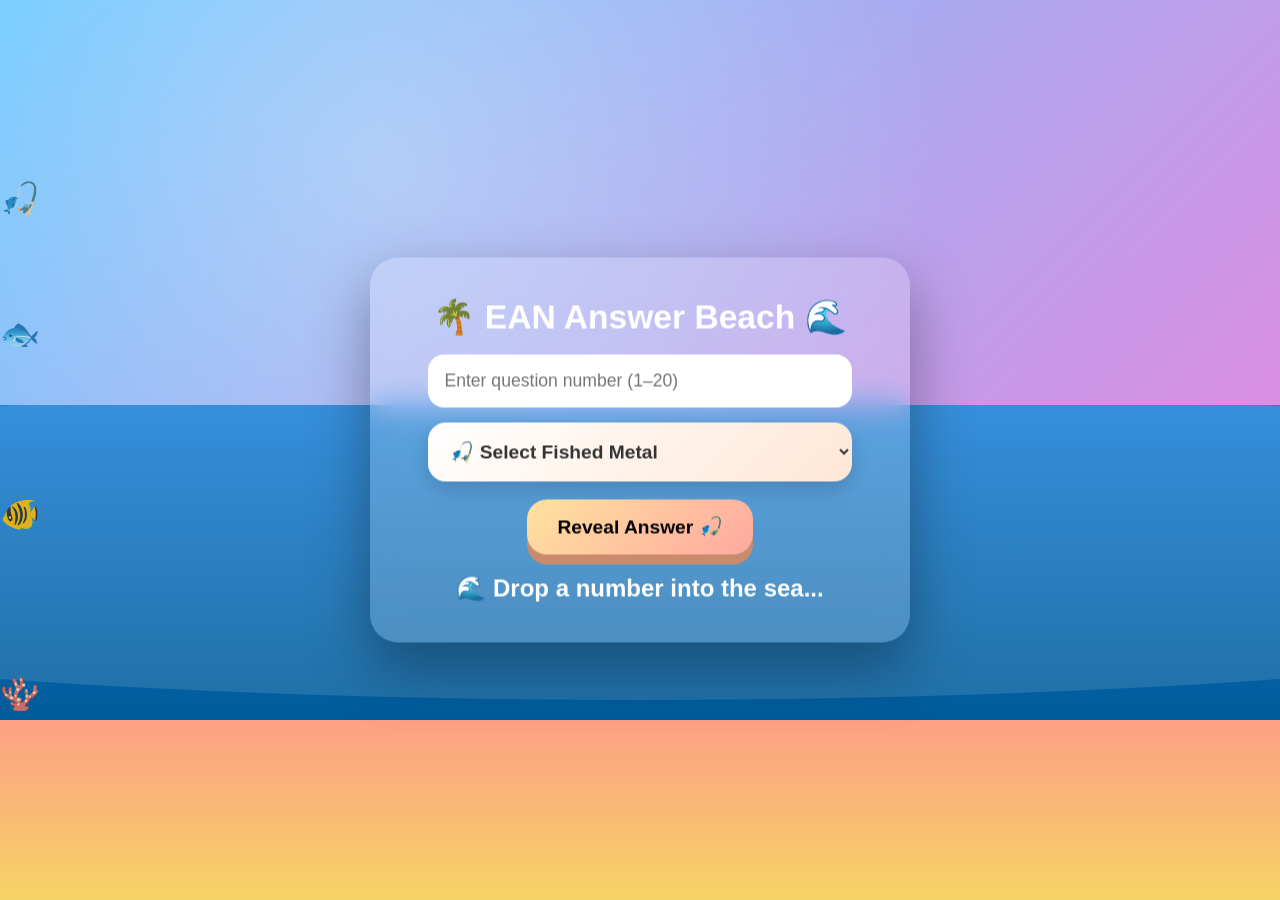
<file: index.html>
<!DOCTYPE html>
<html lang="en">
<head>
  <meta charset="UTF-8">
  <title>EAN Answer Beach 🌊🎣</title>
  <link rel="stylesheet" href="answer-style.css">
</head>

<body>

  <!-- BACKGROUND LAYERS -->
  <div class="sky"></div>
  <div class="sea"></div>
  <div class="sand"></div>

  <!-- FLOATING OBJECTS -->
  <div class="float" style="top:20%; left:0;">🎣</div>
  <div class="float" style="top:35%; left:0;">🐟</div>
  <div class="float" style="top:55%; left:0;">🐠</div>
  <div class="float" style="top:75%; left:0;">🪸</div>

  <!-- MAIN UI -->
  <div class="container">
    <h1>🌴 EAN Answer Beach 🌊</h1>

    <input type="number" id="aNumber" placeholder="Enter question number (1–20)">
    <select id="metal" class="metal-select">
  <option value="">🎣 Select Fished Metal</option>
  <option value="Fe">Fe</option>
  <option value="Cu">Cu</option>
  <option value="Co">Co</option>
  <option value="Zn">Zn</option>
  <option value="Ni">Ni</option>
  <option value="Pt">Pt</option>
  <option value="Pd">Pd</option>
  <option value="Ag">Ag</option>
</select>
    <button id="btn">Reveal Answer 🎣</button>

    <div id="answerBox">
      <p id="answerText">🌊 Drop a number into the sea...</p>
    </div>
  </div>

  <script src="answer.js"></script>
</body>
</html>
</file>
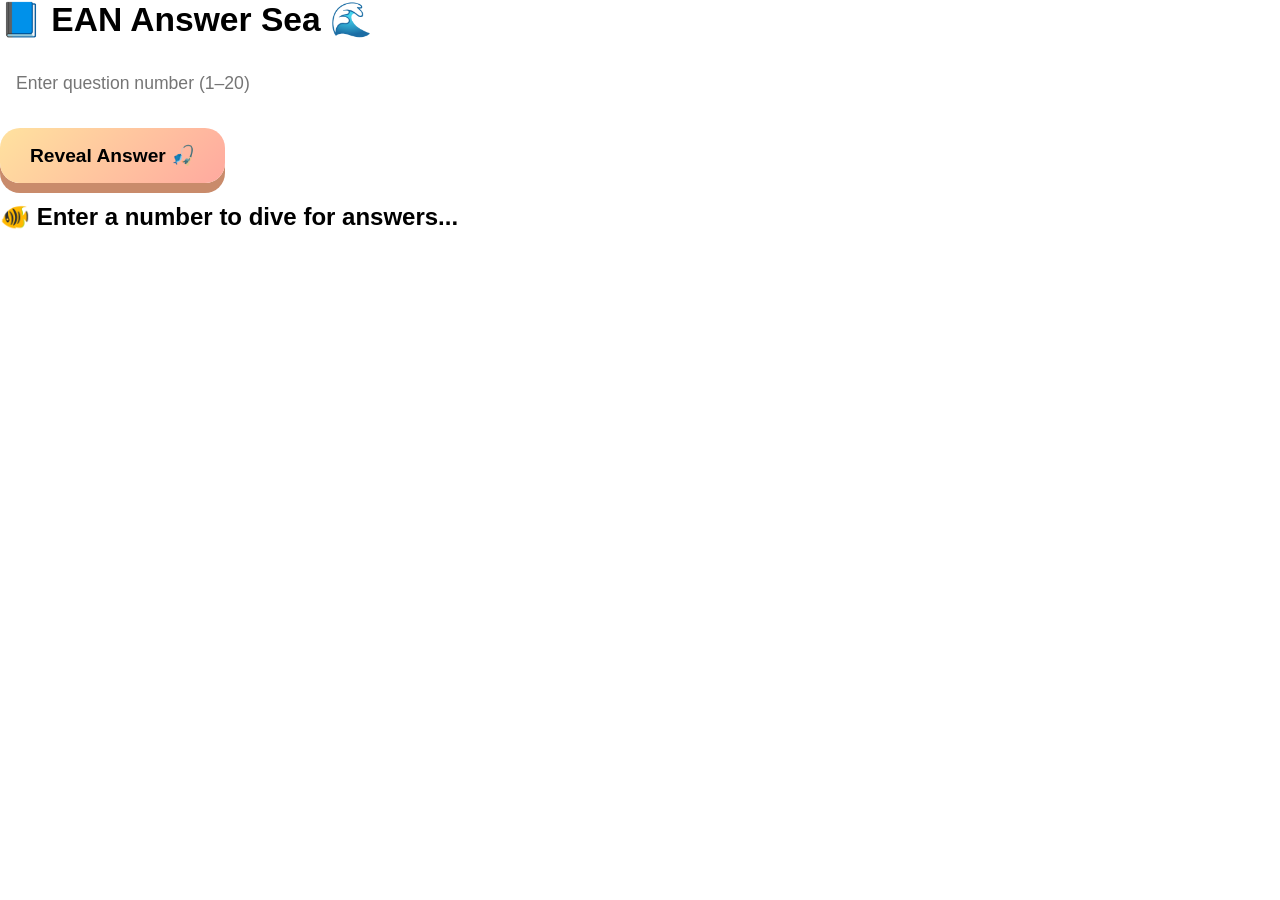
<file: answer.html>
<!DOCTYPE html>
<html lang="en">
<head>
  <meta charset="UTF-8">
  <title>EAN Answer Sea 🌊📘</title>
  <link rel="stylesheet" href="answer-style.css">
</head>

<body>

  <h1>📘 EAN Answer Sea 🌊</h1>

  <div class="input-box">
    <input type="number" id="aNumber" placeholder="Enter question number (1–20)">
    <button onclick="showAnswer()">Reveal Answer 🎣</button>
  </div>

  <div id="answerBox">
    <p id="answerText">🐠 Enter a number to dive for answers...</p>
  </div>

  <script src="answer.js"></script>
</body>
</html>
</file>
<file: answer-style.css>
* {
  margin: 0;
  padding: 0;
  box-sizing: border-box;
}

body {
  overflow: hidden;
  font-family: Arial, sans-serif;
}

/* 🌅 ANIMATED PINK-PURPLE SKY */
.sky {
  position: absolute;
  width: 100%;
  height: 45%;
  background: linear-gradient(-45deg, #ff4fd8, #7a5cff, #ff7ad9, #6ecbff);
  background-size: 400% 400%;
  animation: skyMove 10s ease infinite;
}

@keyframes skyMove {
  0% { background-position: 0% 50%; }
  50% { background-position: 100% 50%; }
  100% { background-position: 0% 50%; }
}

/* ☁️ soft glow */
.sky::after {
  content: "";
  position: absolute;
  width: 100%;
  height: 100%;
  background: radial-gradient(circle at 30% 40%, rgba(255,255,255,0.3), transparent 60%);
}

/* 🌊 SEA */
.sea {
  position: absolute;
  top: 45%;
  width: 100%;
  height: 35%;
  background: linear-gradient(to bottom, #1b7fd6, #005b99);
  overflow: hidden;
}

.sea::before {
  content: "";
  position: absolute;
  width: 200%;
  height: 100%;
  background: rgba(255,255,255,0.12);
  top: -20px;
  left: -50%;
  border-radius: 50%;
  animation: wave 6s linear infinite;
}

@keyframes wave {
  from { transform: translateX(0); }
  to { transform: translateX(50%); }
}

/* 🏖️ SAND */
.sand {
  position: absolute;
  bottom: 0;
  width: 100%;
  height: 20%;
  background: linear-gradient(to top, #f6d365, #fda085);
}

/* 🎣 FLOATING ITEMS */
.float {
  position: absolute;
  font-size: 2rem;
  animation: drift 14s linear infinite;
  opacity: 0.85;
}

@keyframes drift {
  from { transform: translateX(-120px) rotate(0deg); }
  to { transform: translateX(120vw) rotate(360deg); }
}

/* 🎮 CENTER UI */
.container {
  position: absolute;
  top: 50%;
  left: 50%;
  transform: translate(-50%, -50%);

  width: 540px;
  padding: 40px;

  background: rgba(255,255,255,0.18);
  backdrop-filter: blur(16px);

  border-radius: 28px;
  text-align: center;

  color: white;
  box-shadow: 0 25px 60px rgba(0,0,0,0.35);
}

h1 {
  font-size: 2.1rem;
  margin-bottom: 18px;
}

/* INPUT */
input {
  width: 92%;
  padding: 16px;
  font-size: 1.1rem;

  border: none;
  border-radius: 16px;
  outline: none;
}

/* 🎣 BUTTON */
button {
  margin-top: 18px;
  padding: 16px 30px;

  font-size: 1.2rem;
  font-weight: bold;

  border: none;
  border-radius: 20px;

  background: linear-gradient(135deg, #ffe29f, #ffa99f);
  cursor: pointer;

  position: relative;
  overflow: hidden;

  box-shadow: 0 10px 0 #c98b6b;
  transition: all 0.2s ease;
}

button:active {
  transform: translateY(5px);
  box-shadow: 0 5px 0 #c98b6b;
}

/* 🌊 ripple */
.ripple {
  position: absolute;
  border-radius: 50%;
  transform: scale(0);
  animation: ripple 600ms linear;
  background: rgba(255,255,255,0.6);
}

@keyframes ripple {
  to {
    transform: scale(4);
    opacity: 0;
  }
}

/* ANSWER */
#answerBox {
  margin-top: 20px;
  font-size: 1.5rem;
  font-weight: bold;
  animation: pop 0.3s ease;
}

@keyframes pop {
  0% { transform: scale(0.6); opacity: 0; }
  100% { transform: scale(1); opacity: 1; }
}

.metal-select {
  width: 92%;
  padding: 18px;
  margin-top: 15px;

  font-size: 1.2rem;
  font-weight: bold;

  border-radius: 18px;
  border: none;

  background: linear-gradient(135deg, #ffffff, #ffe7d6);

  color: #333;
  cursor: pointer;

  box-shadow: 0 8px 20px rgba(0,0,0,0.15);

  transition: all 0.2s ease;
}

/* hover glow */
.metal-select:hover {
  transform: scale(1.02);
  box-shadow: 0 10px 25px rgba(255, 170, 150, 0.4);
}

/* focus style */
.metal-select:focus {
  outline: none;
  box-shadow: 0 0 0 3px rgba(255, 180, 150, 0.6);
}
</file>
